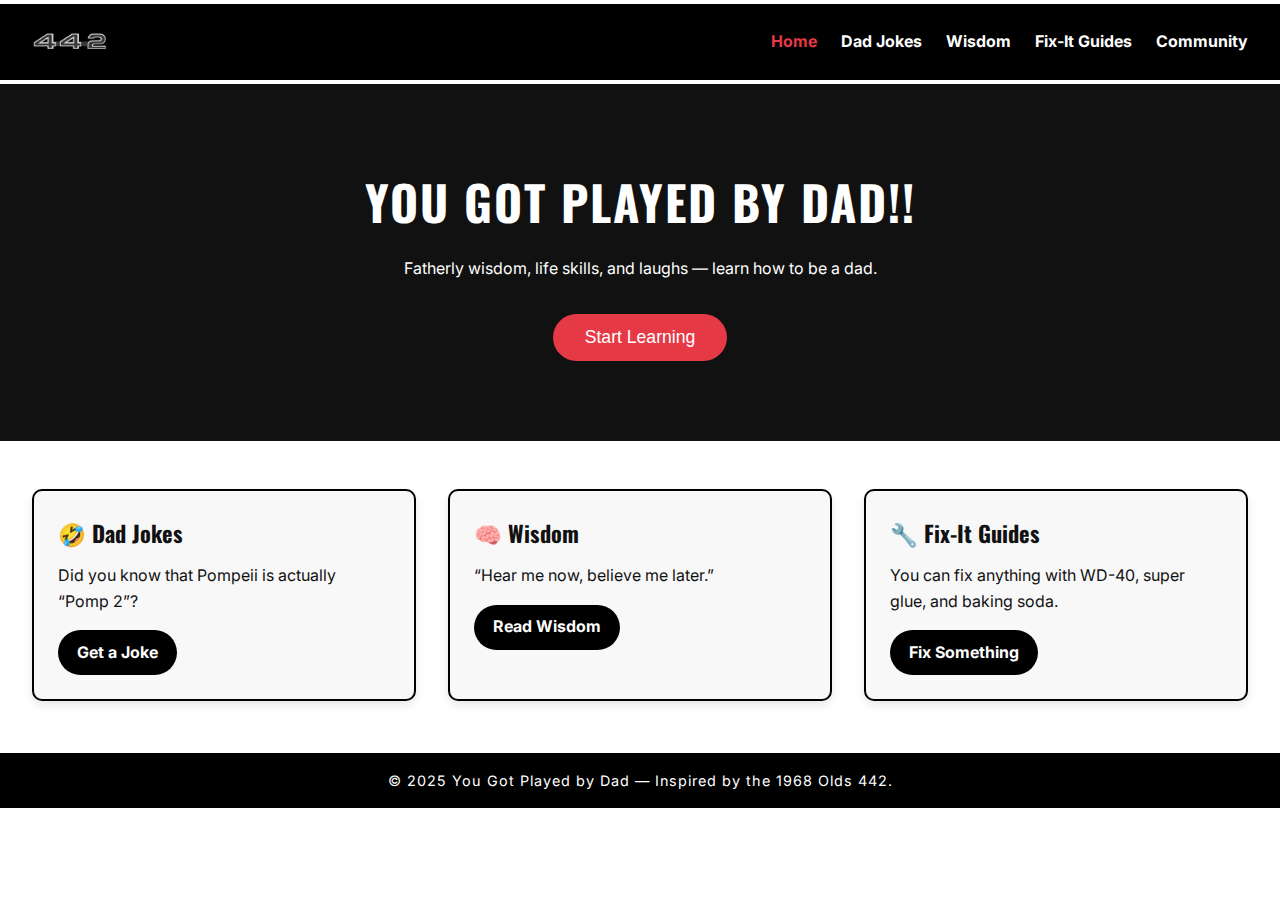
<file: index.html>
<!DOCTYPE html>
<html lang="en">
<head>
  <meta charset="UTF-8">
  <meta name="viewport" content="width=device-width, initial-scale=1.0">
  <title>You Got Played by Dad</title>
  <link rel="stylesheet" href="style.css">
  <!-- Optional: add Oswald font for headings -->
  <link href="https://fonts.googleapis.com/css2?family=Oswald:wght@500;700&family=Inter:wght@400;600&display=swap" rel="stylesheet">
</head>
<body>
<header class="site-header">
  <div class="logo">
    <img src="images/442logo.png" alt="442 Logo">
  </div>
  <nav>
    <ul class="nav-links">
      <li><a href="index.html" class="active">Home</a></li>
      <li><a href="jokes.html">Dad Jokes</a></li>
      <li><a href="wisdom.html">Wisdom</a></li>
      <li><a href="fixes.html">Fix-It Guides</a></li>
      <li><a href="community.html">Community</a></li>
    </ul>
  </nav>
</header>

  <section class="hero">
    <h1>You Got Played by Dad!!</h1>
    <p>Fatherly wisdom, life skills, and laughs — learn how to be a dad.</p>
    <button class="cta-btn">Start Learning</button>
  </section>

  <main class="content">
    <section class="card">
      <h2>🤣 Dad Jokes</h2>
      <p>Did you know that Pompeii is actually “Pomp 2”?</p>
      <a href="jokes.html" class="btn">Get a Joke</a>
    </section>

    <section class="card">
      <h2>🧠 Wisdom</h2>
      <p>“Hear me now, believe me later.”</p>
      <a href="wisdom.html" class="btn">Read Wisdom</a>
    </section>

    <section class="card">
      <h2>🔧 Fix-It Guides</h2>
      <p>You can fix anything with WD-40, super glue, and baking soda.</p>
      <a href="fixes.html" class="btn">Fix Something</a>
    </section>
  </main>

  <footer>
    <p>&copy; 2025 You Got Played by Dad — Inspired by the 1968 Olds 442.</p>
  </footer>
</body>
</html>
</file>
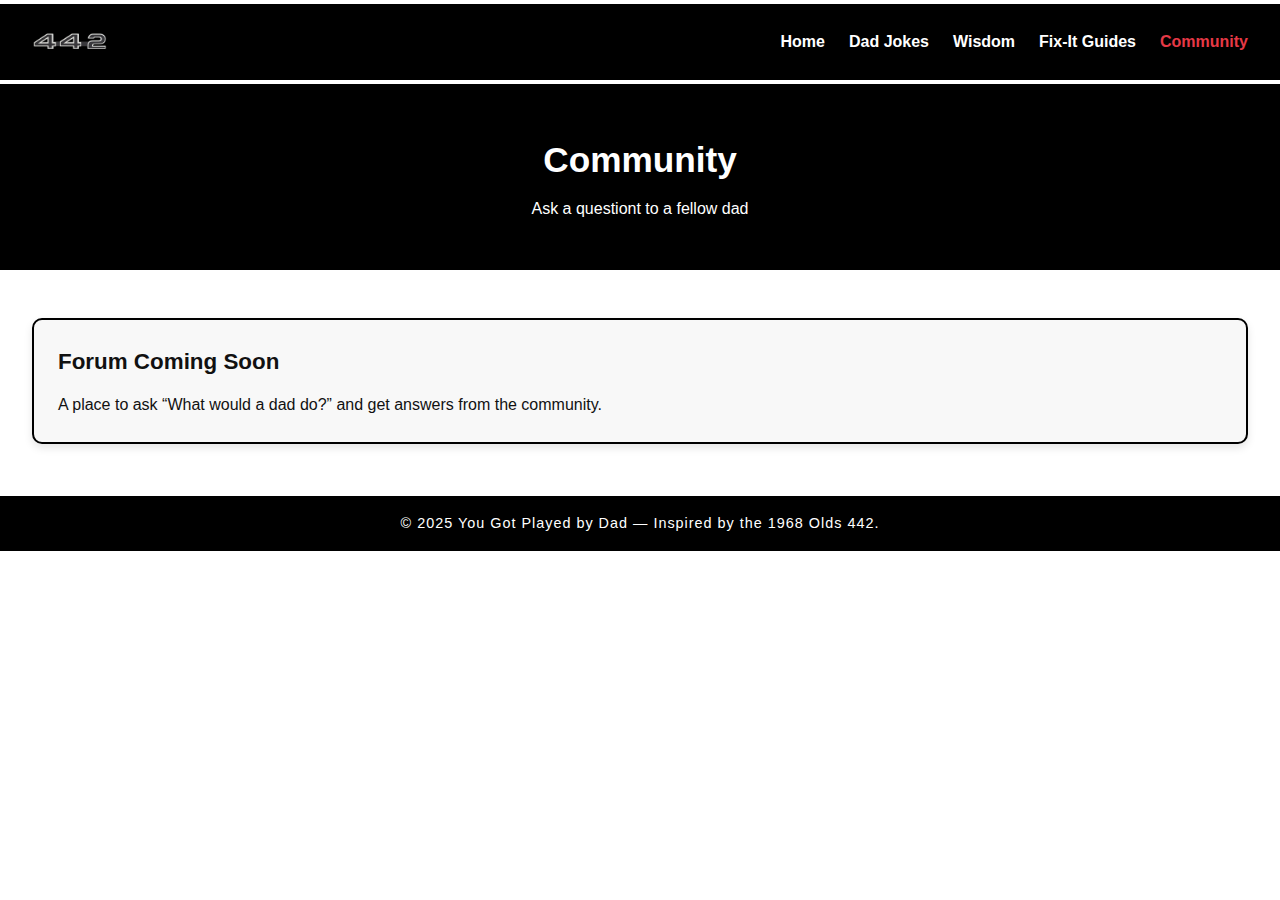
<file: community.html>
<!DOCTYPE html>
<html lang="en">
<head>
  <meta charset="UTF-8">
  <meta name="viewport" content="width=device-width, initial-scale=1.0">
  <title>Community | You Got Played by Dad</title>
  <link rel="stylesheet" href="style.css">
</head>
<body>
  <header class="site-header">
    <div class="logo">
      <img src="images/442logo.png" alt="442 Logo">
    </div>
    <nav>
      <ul class="nav-links">
        <li><a href="index.html">Home</a></li>
        <li><a href="jokes.html">Dad Jokes</a></li>
        <li><a href="wisdom.html">Wisdom</a></li>
        <li><a href="fixes.html">Fix-It Guides</a></li>
        <li><a href="community.html" class="active">Community</a></li>
      </ul>
    </nav>
  </header>

  <section class="page-hero">
    <h1>Community</h1>
    <p>Ask a questiont to a fellow dad</p>
  </section>

  <main class="content">
    <div class="card">
      <h3>Forum Coming Soon</h3>
      <p>A place to ask “What would a dad do?” and get answers from the community.</p>
    </div>
  </main>

  <footer>
    <p>&copy; 2025 You Got Played by Dad — Inspired by the 1968 Olds 442.</p>
  </footer>
</body>
</html>
</file>
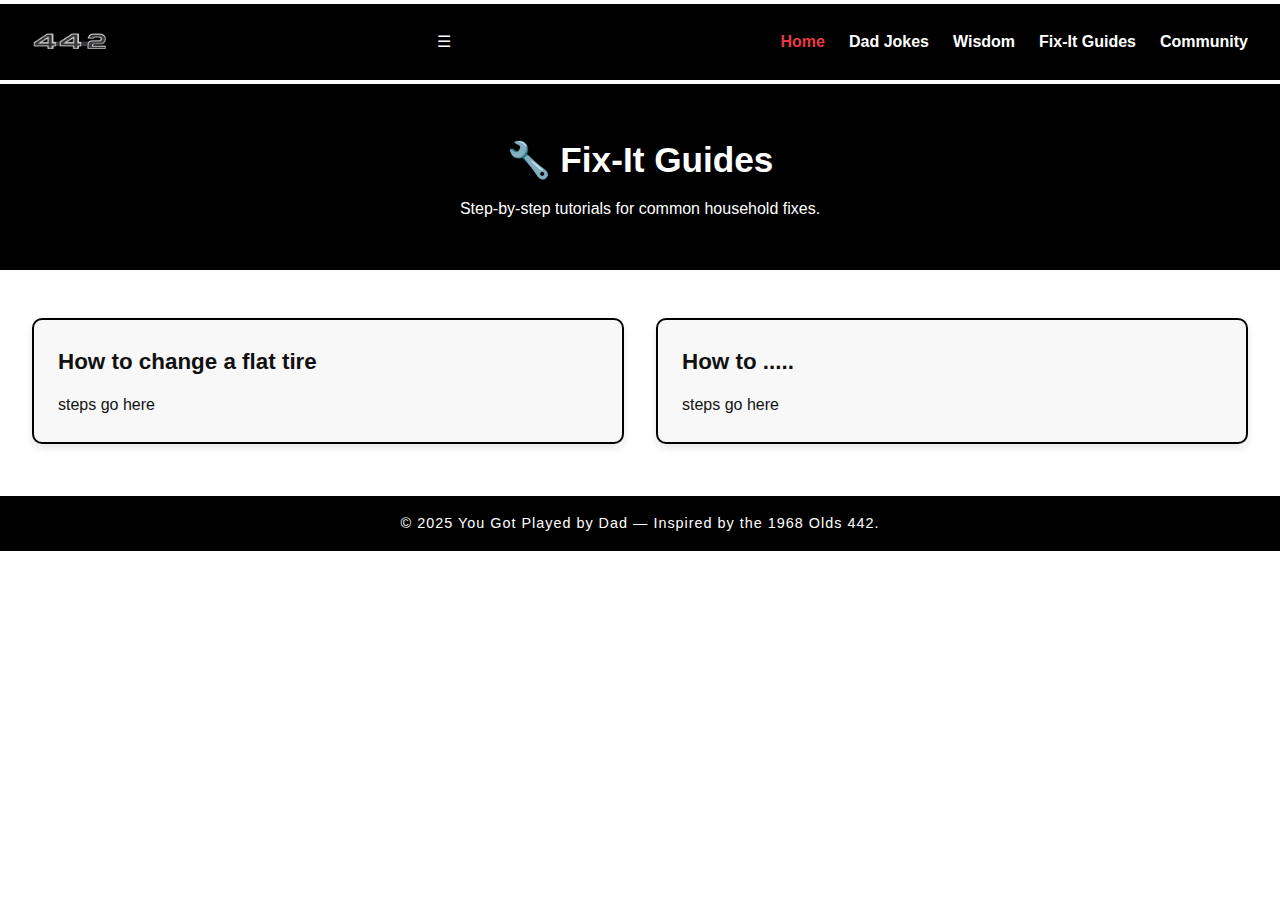
<file: fixes.html>
<!DOCTYPE html>
<html lang="en">
<head>
  <meta charset="UTF-8">
  <meta name="viewport" content="width=device-width, initial-scale=1.0">
  <title>Fix-It Guides | You Got Played by Dad</title>
  <link rel="stylesheet" href="style.css">
</head>
<body>
<header class="site-header">
  <div class="logo">
    <img src="images/442logo.png" alt="442 Logo">
  </div>
  
  <!-- Hamburger menu icon -->
  <div class="menu-toggle" onclick="toggleMenu()">☰</div>

  <nav>
    <ul class="nav-links">
      <li><a href="index.html" class="active">Home</a></li>
      <li><a href="jokes.html">Dad Jokes</a></li>
      <li><a href="wisdom.html">Wisdom</a></li>
      <li><a href="fixes.html">Fix-It Guides</a></li>
      <li><a href="community.html">Community</a></li>
    </ul>
  </nav>
</header>

<script>
  function toggleMenu() {
    document.querySelector(".nav-links").classList.toggle("active");
  }
</script>

  <section class="page-hero">
    <h1>🔧 Fix-It Guides</h1>
    <p>Step-by-step tutorials for common household fixes.</p>
  </section>

  <main class="content">
    <div class="card">
      <h3>How to change a flat tire</h3>
      <p>steps go here</p>
    </div>
    <div class="card">
      <h3>How to .....</h3>
      <p>steps go here</p>
    </div>
  </main>

  <footer>
    <p>&copy; 2025 You Got Played by Dad — Inspired by the 1968 Olds 442.</p>
  </footer>
</body>
</html>
</file>
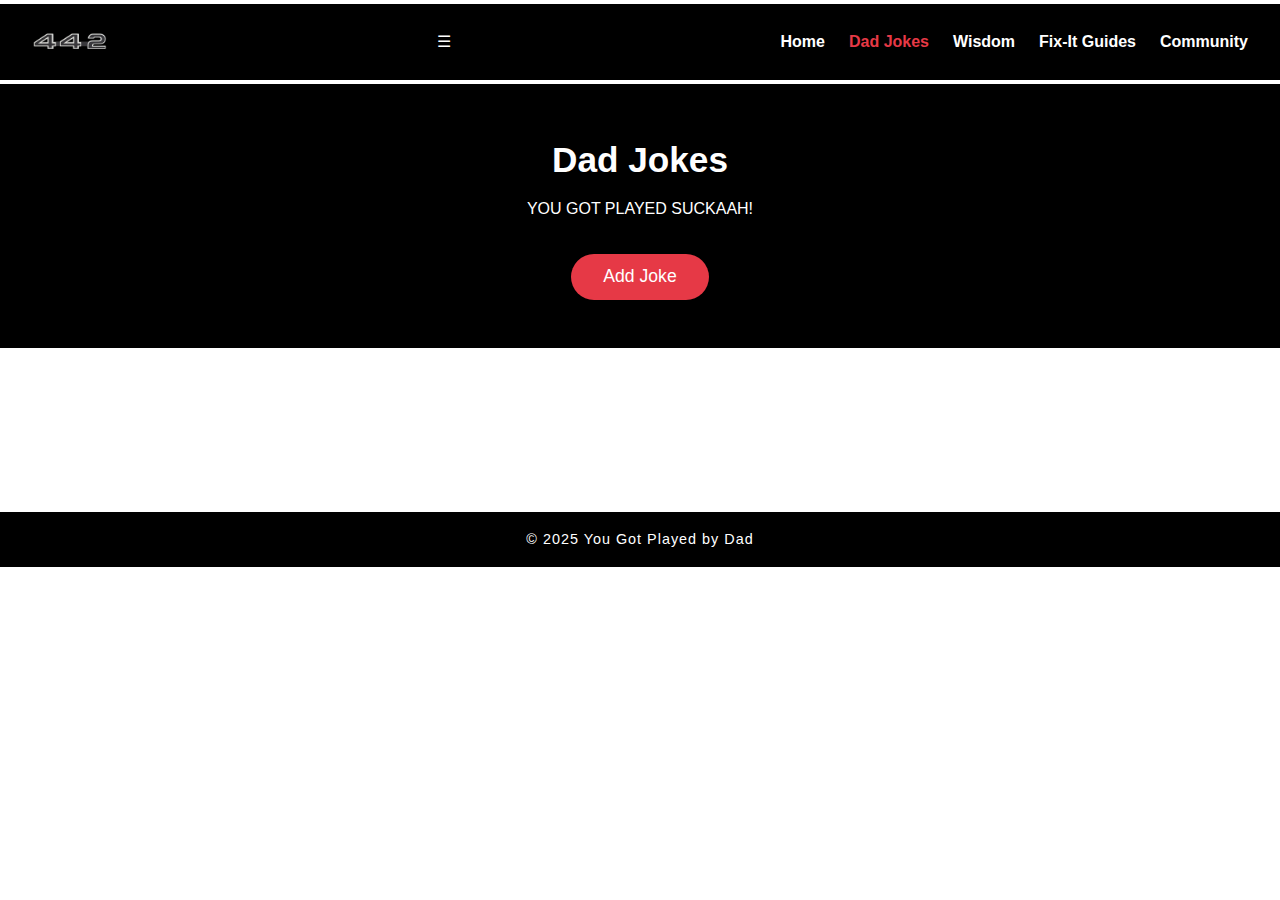
<file: jokes.html>
<!DOCTYPE html>
<html lang="en">
<head>
  <meta charset="UTF-8" />
  <meta name="viewport" content="width=device-width, initial-scale=1.0" />
  <title>Dad Jokes | You Got Played by Dad</title>
  <link rel="stylesheet" href="style.css" />
</head>
<body>
  <header class="site-header">
    <div class="logo">
      <img src="images/442logo.png" alt="442 Logo">
    </div>

    <!-- Hamburger toggle -->
    <div class="menu-toggle" onclick="toggleMenu()">☰</div>

    <nav>
      <ul class="nav-links">
        <li><a href="index.html">Home</a></li>
        <li><a href="jokes.html" class="active">Dad Jokes</a></li>
        <li><a href="wisdom.html">Wisdom</a></li>
        <li><a href="fixes.html">Fix-It Guides</a></li>
        <li><a href="community.html">Community</a></li>
      </ul>
    </nav>
  </header>

  <main>
    <section class="page-hero">
      <h1>Dad Jokes</h1>
      <p>YOU GOT PLAYED SUCKAAH!</p>
      <button class="cta-btn" onclick="openModal()">Add Joke</button>
    </section>

    <section class="content">
      <!-- Container for jokes -->
      <div id="jokesContainer" class="stacked-cards"></div>
    </section>
  </main>

  <footer>
    <p>© 2025 You Got Played by Dad</p>
  </footer>

  <!-- Modal -->
  <div id="jokeModal" class="modal">
    <div class="modal-content">
      <span class="close" onclick="closeModal()">&times;</span>
      <h2>Submit a Joke</h2>
      <input type="text" id="nameInput" placeholder="Your name" style="width:100%;padding:0.6rem;margin:0.5rem 0;border-radius:6px;border:1px solid #ccc;" />
      <textarea id="jokeInput" placeholder="Type your dad joke here..."></textarea>
      <button class="cta-btn" onclick="submitJoke()">Submit</button>
    </div>
  </div>

<script>
  const API_URL = "https://script.google.com/macros/s/AKfycbxT2aDe-PxsxkjAVlv5rkJnb2iEy69UD04VciXW80Sg6CTr9M8vXDJYbKCUhOFSr3cx/exec";

  // Toggle mobile menu
  function toggleMenu() {
    document.querySelector(".nav-links").classList.toggle("active");
  }

  // Open modal
  function openModal() {
    document.getElementById("jokeModal").style.display = "block";
  }

  // Close modal
  function closeModal() {
    document.getElementById("jokeModal").style.display = "none";
  }

  // Submit a joke (spam-safe, original payload style)
  async function submitJoke() {
    const name = document.getElementById("nameInput").value.trim();
    const content = document.getElementById("jokeInput").value.trim();
    const btn = document.querySelector("#jokeModal .cta-btn");

    if (!name || !content) return alert("Please enter your name and a joke!");

    // disable button to prevent spam
    btn.disabled = true;
    btn.textContent = "Submitting...";

    try {
      await fetch(API_URL, {
        method: "POST",
        body: JSON.stringify({ type: "Joke", name, content })
      });

      // reset and reload
      document.getElementById("nameInput").value = "";
      document.getElementById("jokeInput").value = "";
      closeModal();
      await loadJokes();
    } catch (err) {
      console.error("Error submitting joke:", err);
      alert("There was a problem submitting your joke. Please try again.");
    } finally {
      // re-enable button
      btn.disabled = false;
      btn.textContent = "Submit";
    }
  }

  // Load all jokes
  async function loadJokes() {
    try {
      const res = await fetch(API_URL);
      const posts = await res.json();
      const jokes = posts.filter(p => p.type === "Joke");

      const container = document.getElementById("jokesContainer");
      container.innerHTML = jokes.map(j => `
        <div class="card">
          <p>${j.content}</p>
          <small>— ${j.name || "Anonymous"}, ${new Date(j.timestamp).toLocaleString()}</small>
        </div>
      `).join("");
    } catch (err) {
      console.error("Error loading jokes:", err);
    }
  }

  // Load jokes on page start
  window.onload = loadJokes;
</script>
</body>
</html>
</file>
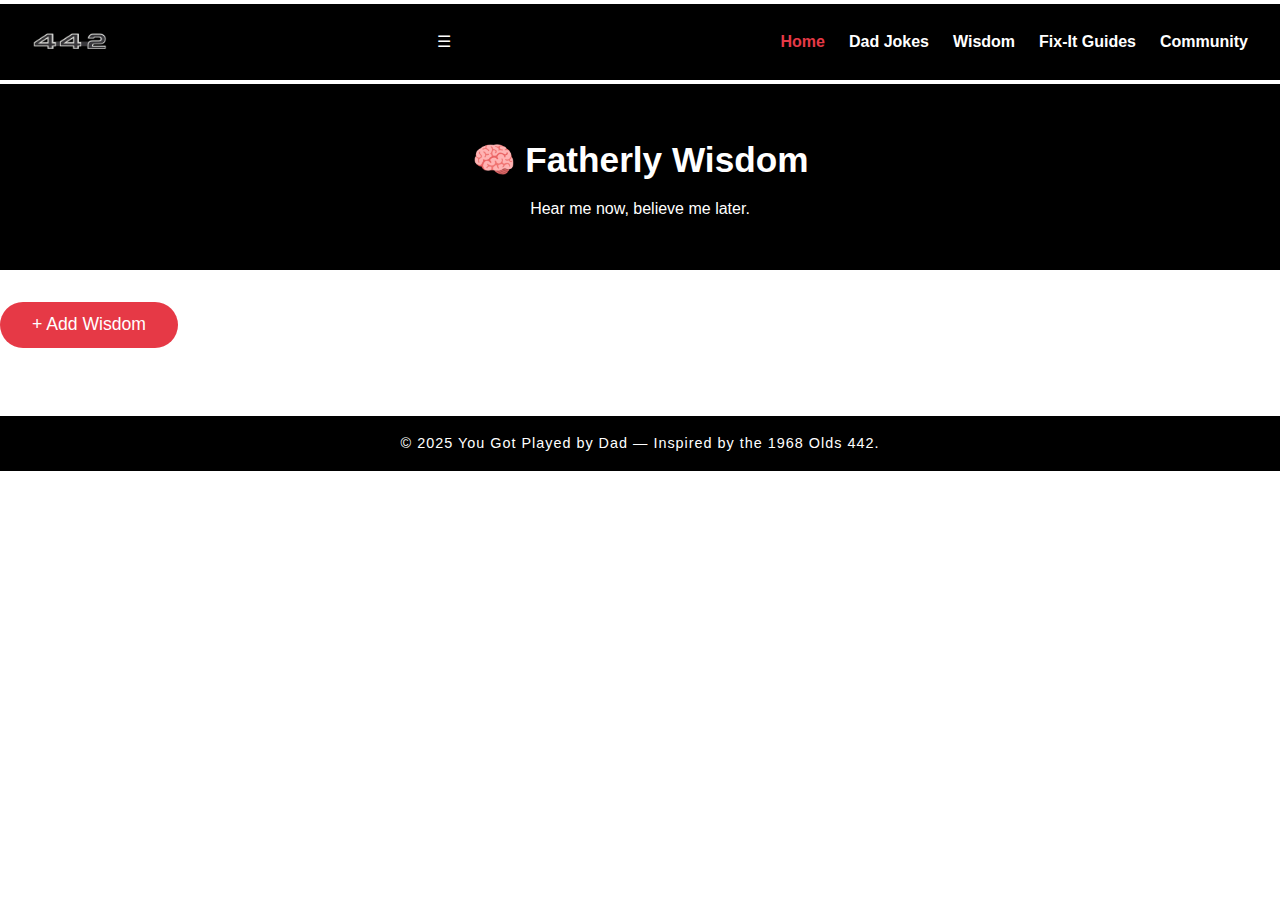
<file: wisdom.html>
<!DOCTYPE html>
<html lang="en">
<head>
  <meta charset="UTF-8">
  <meta name="viewport" content="width=device-width, initial-scale=1.0">
  <title>Wisdom | You Got Played by Dad</title>
  <link rel="stylesheet" href="style.css">
</head>
<body>
<header class="site-header">
  <div class="logo">
    <img src="images/442logo.png" alt="442 Logo">
  </div>
  
  <!-- Hamburger menu icon -->
  <div class="menu-toggle" onclick="toggleMenu()">☰</div>

  <nav>
    <ul class="nav-links">
      <li><a href="index.html" class="active">Home</a></li>
      <li><a href="jokes.html">Dad Jokes</a></li>
      <li><a href="wisdom.html">Wisdom</a></li>
      <li><a href="fixes.html">Fix-It Guides</a></li>
      <li><a href="community.html">Community</a></li>
    </ul>
  </nav>
</header>

<script>
  function toggleMenu() {
    document.querySelector(".nav-links").classList.toggle("active");
  }
</script>

  <section class="page-hero">
    <h1>🧠 Fatherly Wisdom</h1>
    <p>Hear me now, believe me later.</p>
  </section>

  <main>
    <!-- Add Wisdom Button -->
    <button id="openWisdomModal" class="cta-btn">+ Add Wisdom</button>

    <!-- Wisdom Grid -->
    <section id="wisdomList" class="grid-cards">
      <div class="card">
        <h3>Lesson #1:</h3>
        <p>Show up — sometimes presence is the best gift.</p>
      </div>
    </section>
  </main>

  <!-- Modal -->
  <div id="wisdomModal" class="modal">
    <div class="modal-content">
      <span id="closeWisdomModal" class="close">&times;</span>
      <h2>Add New Wisdom</h2>
      <form id="wisdomForm">
        <textarea id="wisdomInput" placeholder="Type your wisdom here..." required></textarea>
        <button type="submit" class="btn">Submit Wisdom</button>
      </form>
    </div>
  </div>

  <footer>
    <p>&copy; 2025 You Got Played by Dad — Inspired by the 1968 Olds 442.</p>
  </footer>

  <script>
    const wisdomForm = document.getElementById('wisdomForm');
    const wisdomInput = document.getElementById('wisdomInput');
    const wisdomList = document.getElementById('wisdomList');

    const wisdomModal = document.getElementById('wisdomModal');
    const openWisdomBtn = document.getElementById('openWisdomModal');
    const closeWisdomBtn = document.getElementById('closeWisdomModal');

    // Load wisdoms from local storage
    const wisdoms = JSON.parse(localStorage.getItem('wisdoms')) || [];

    function renderWisdom() {
      wisdomList.innerHTML = '';
      wisdoms.forEach((wisdom, index) => {
        const card = document.createElement('div');
        card.className = 'card';
        card.innerHTML = `<h3>Lesson #${index + 1}:</h3><p>${wisdom}</p>`;
        wisdomList.appendChild(card);
      });
    }

    renderWisdom();

    wisdomForm.addEventListener('submit', (e) => {
      e.preventDefault();
      const newWisdom = wisdomInput.value.trim();
      if (newWisdom) {
        wisdoms.push(newWisdom);
        localStorage.setItem('wisdoms', JSON.stringify(wisdoms));
        renderWisdom();
        wisdomInput.value = '';
        wisdomModal.style.display = 'none'; // close modal
      }
    });

    // Modal controls
    openWisdomBtn.onclick = () => wisdomModal.style.display = 'block';
    closeWisdomBtn.onclick = () => wisdomModal.style.display = 'none';
    window.onclick = (e) => { if (e.target === wisdomModal) wisdomModal.style.display = 'none'; }
  </script>
</body>
</html>
</file>
<file: style.css>
/* Reset */
* {
  margin: 0;
  padding: 0;
  box-sizing: border-box;
}

/* Body */
body {
  font-family: 'Inter', sans-serif;
  background: #fff;
  color: #111;
  line-height: 1.6;
}

/* ---------------- HEADER ---------------- */
.site-header {
  background: #000;              /* black racing stripe */
  border-top: 4px solid #fff;    /* white trim */
  border-bottom: 4px solid #fff; /* white trim */
  color: #fff;
  padding: 0.8rem 2rem;
  display: flex;
  justify-content: space-between;
  align-items: center;
}

.logo img {
  height: 50px;  /* adjust size for best fit */
  width: auto;
  display: block;
}

.nav-links {
  list-style: none;
  display: flex;
  gap: 1.5rem;
}

.nav-links a {
  color: #fff;
  text-decoration: none;
  font-weight: bold;
  transition: color 0.3s ease;
}

.nav-links a:hover,
.nav-links .active {
  color: #e63946; /* red highlight like taillights */
}

/* ---------------- HERO ---------------- */
.hero {
  text-align: center;
  padding: 5rem 2rem;
  background: #111;
  color: #fff;
}

.hero h1 {
  font-family: 'Oswald', sans-serif;
  font-size: 3rem;
  margin-bottom: 1rem;
  text-transform: uppercase;
  letter-spacing: 2px;
}

.cta-btn {
  margin-top: 2rem;
  padding: 0.8rem 2rem;
  background: #e63946;
  color: #fff;
  border: none;
  border-radius: 50px;
  font-size: 1.1rem;
  cursor: pointer;
  transition: background 0.3s ease;
}

.cta-btn:hover {
  background: #c62839;
}

/* ---------------- PAGE HERO (inner pages) ---------------- */
.page-hero {
  text-align: center;
  padding: 3rem 2rem;
  background: #000;
  color: #fff;
}

.page-hero h1 {
  font-size: 2.2rem;
  margin-bottom: 0.5rem;
  font-family: 'Oswald', sans-serif;
}

/* ---------------- CONTENT ---------------- */
.content {
  display: grid;
  grid-template-columns: repeat(auto-fit, minmax(280px, 1fr));
  gap: 2rem;
  padding: 3rem 2rem;
}

.card {
  background: #f8f8f8;
  border: 2px solid #000;
  border-radius: 10px;
  padding: 1.5rem;
  box-shadow: 0 4px 8px rgba(0,0,0,0.1);
  transition: transform 0.2s ease, box-shadow 0.2s ease;
}

.card:hover {
  transform: translateY(-4px);
  box-shadow: 0 6px 12px rgba(0,0,0,0.15);
}

.card h2,
.card h3 {
  font-family: 'Oswald', sans-serif;
  margin-bottom: 0.8rem;
  font-size: 1.4rem;
}

.card blockquote {
  font-style: italic;
  background: #fff;
  border-left: 4px solid #e63946;
  padding: 0.5rem 1rem;
}

/* Buttons */
.btn {
  display: inline-block;
  margin-top: 1rem;
  padding: 0.6rem 1.2rem;
  background: #000;
  color: #fff;
  text-decoration: none;
  border-radius: 30px;
  font-weight: bold;
  transition: background 0.3s ease;
}

.btn:hover {
  background: #333;
}

/* ---------------- FOOTER ---------------- */
footer {
  text-align: center;
  padding: 1rem;
  background: #000;              /* black racing stripe */
  border-top: 4px solid #fff;    /* white trim */
  border-bottom: 4px solid #fff; /* white trim */
  color: #fff;
  font-size: 0.9rem;
  letter-spacing: 1px;
}
/* Stacked layout for joke cards */
.stacked-cards {
  display: flex;
  flex-direction: column;
  gap: 1.2rem;
  padding: 2rem;
}

/* Modal styles */
.modal {
  display: none;
  position: fixed;
  z-index: 1000;
  left: 0; top: 0;
  width: 100%; height: 100%;
  background: rgba(0,0,0,0.6);
  backdrop-filter: blur(4px);
}

.modal-content {
  background: #fff;
  margin: 10% auto;
  padding: 2rem;
  border-radius: 10px;
  width: 90%;
  max-width: 500px;
  position: relative;
}

.close {
  position: absolute;
  right: 15px;
  top: 10px;
  font-size: 1.5rem;
  cursor: pointer;
}

/* Joke input */
#jokeInput {
  width: 100%;
  min-height: 100px;
  margin: 1rem 0;
  padding: 0.8rem;
  border-radius: 8px;
  border: 1px solid #ccc;
  font-family: inherit;
  resize: vertical;
}
/* Wisdom grid cards */
.grid-cards {
  display: grid;
  grid-template-columns: repeat(auto-fit, minmax(280px, 1fr));
  gap: 1.5rem;
  padding: 2rem;
}

.grid-cards .card {
  min-height: 120px;
}
/* Grid layout for wisdom cards */
.grid-cards {
  display: grid;
  grid-template-columns: repeat(auto-fit, minmax(280px, 1fr));
  gap: 1.5rem;
  padding: 2rem;
}

.grid-cards .card {
  min-height: 120px;
}

/* Modal (same style as jokes popup) */
.modal {
  display: none;
  position: fixed;
  z-index: 1000;
  left: 0; top: 0;
  width: 100%; height: 100%;
  background: rgba(0,0,0,0.6);
  backdrop-filter: blur(4px);
}

.modal-content {
  background: #fff;
  margin: 10% auto;
  padding: 2rem;
  border-radius: 10px;
  width: 90%;
  max-width: 500px;
  position: relative;
}

.close {
  position: absolute;
  right: 15px;
  top: 10px;
  font-size: 1.5rem;
  cursor: pointer;
}

/* Wisdom input */
#wisdomInput {
  width: 100%;
  min-height: 100px;
  margin: 1rem 0;
  padding: 0.8rem;
  border-radius: 8px;
  border: 1px solid #ccc;
  font-family: inherit;
  resize: vertical;
}

/* Mobile adjustments */
@media (max-width: 768px) {
  .nav-links {
    flex-wrap: wrap;
    gap: 1rem;
  }

  .hero h1,
  .page-hero h1 {
    font-size: 2rem;
  }

  .cta-btn {
    width: 100%;
    padding: 1rem;
    font-size: 1rem;
  }

  .modal-content {
    margin: 20% auto;
    padding: 1.5rem;
  }
}
</file>
